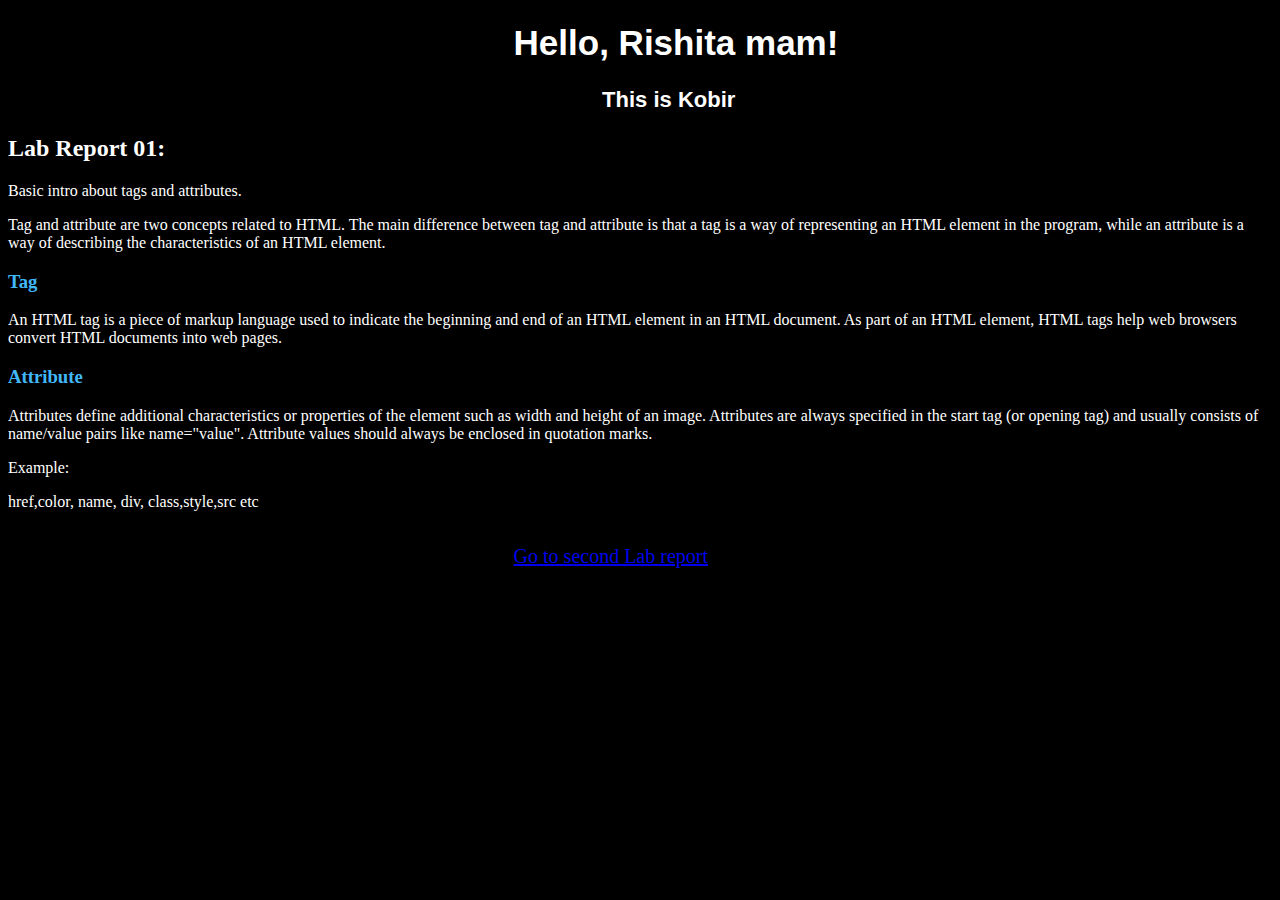
<file: WEB Engineering/Index.html>
<!DOCTYPE html>
<html lang="en">
<head>
    <meta charset="UTF-8">
    <meta http-equiv="X-UA-Compatible" content="IE=edge">
    <meta name="viewport" content="width=device-width, initial-scale=1.0">
    <title>Web Engineering</title>
</head>
<body style ="color:white" bgcolor="black">
    <h1 style="padding-left:40%; font-size: 35px; font-family: Arial, Helvetica, sans-serif;">Hello, Rishita mam!</h1>
    <h3 style="padding-left:47%; font-size: 22px; font-family: Arial, Helvetica, sans-serif;">This is Kobir</h3>
        <h2>
            Lab Report 01:</h2>
        Basic intro about tags and attributes.

        <p>Tag and attribute are two concepts related to HTML. The main difference between tag and attribute is that a tag is a way of representing an HTML element in the program, while an attribute is a way of describing the characteristics of an HTML element.</p>
        
        <h3 style = "color:rgb(65, 184, 248)">Tag</h3>

        <p>An HTML tag is a piece of markup language used to indicate the beginning and end of an HTML element in an HTML document. As part of an HTML element, HTML tags help web browsers convert HTML documents into web pages.</p>
        
        <h3 style = "color:rgb(65, 184, 248)">Attribute</h3>
        <p>Attributes define additional characteristics or properties of the element such as width and height of an image. Attributes are always specified in the start tag (or opening tag) and usually consists of name/value pairs like name="value". Attribute values should always be enclosed in quotation marks.</p>
        <p>
            Example:
        </p>
        <p>
            href,color, name, div, class,style,src etc
        </p>
        <br>
        <a href="Web-Engineering Lab 02.html" style="padding-left:40%; padding-bottom:10%; font-size: 20px;" >Go to second Lab report</a>
<br>
</body>
</html>
</file>
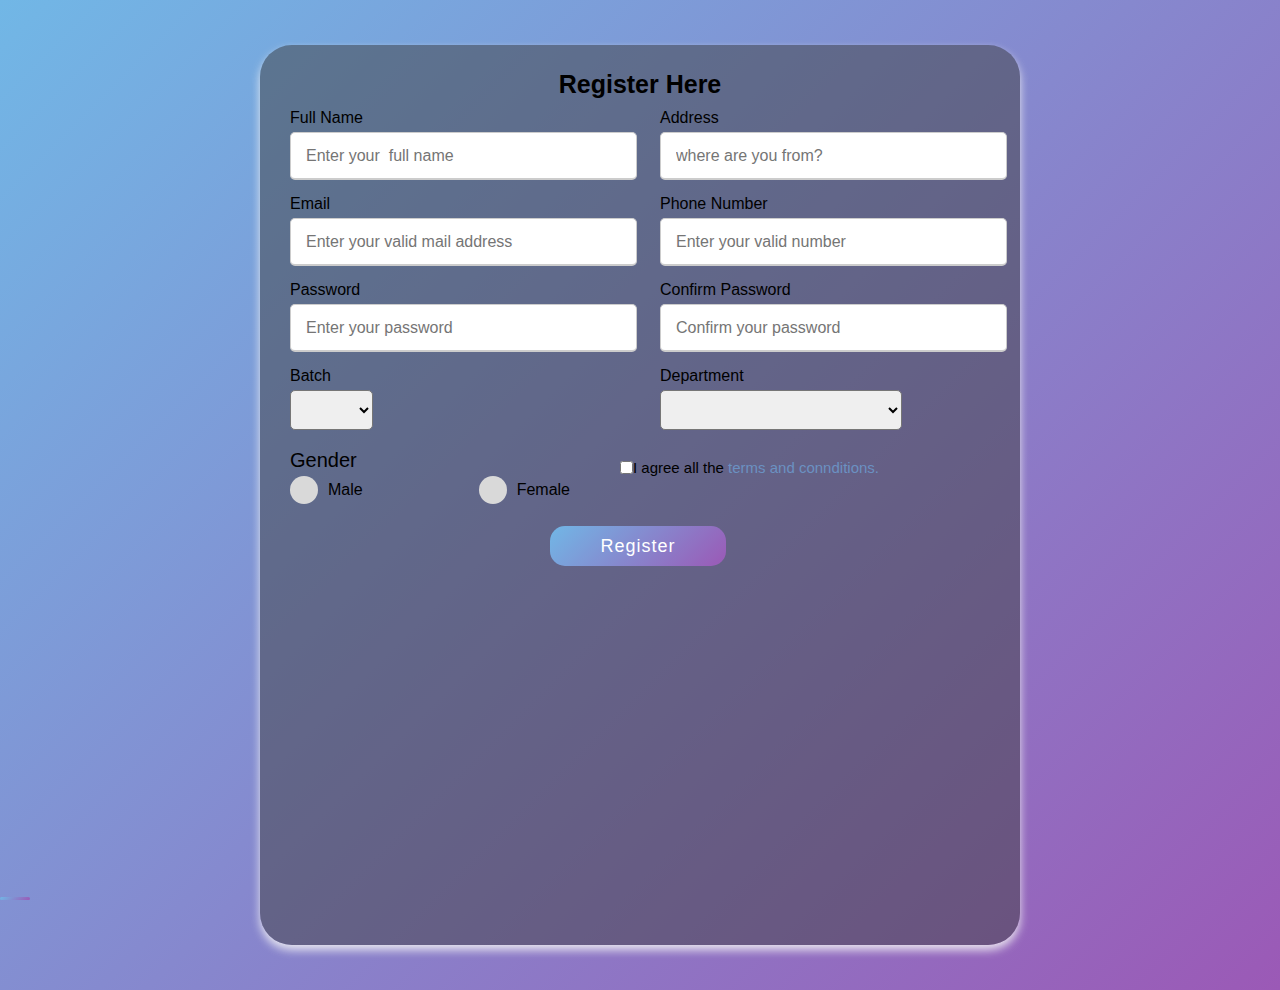
<file: WEB Engineering/Registration form.html>
<!DOCTYPE html>

<html lang="en" dir="ltr">
  <head>
    <meta charset="UTF-8">
    <title>Registration Form SoS</title>
    <link rel="stylesheet" href="Registration_form_style.css">
        <!--CODE BY KOBIR-->
     <meta name="viewport" content="width=device-width, initial-scale=1.0">
   </head>
<body>
  <div class="container">
    <div class="title">Register Here</div>
    <div class="content">
      <form action="reg.php" method="post">
        <div class="user-details">
          <div class="input-box">
            <span class="details">Full Name</span>
            <input type="text" name="name" maxlength="32" placeholder="Enter your  full name" required>
          </div>
          <div class="input-box">
            <span class="details">Address</span>
            <input type="text" name="address" size="20" placeholder="where are you from?" required>
          </div>
          <div class="input-box">
            <span class="details">Email</span>
            <input type="email" name="email" placeholder="Enter your valid mail address" required>
          </div>
          <div class="input-box">
            <span class="details">Phone Number</span>
            <input type="number" name="phone" placeholder="Enter your valid number" required>
          </div>
          <div class="input-box">
            <span class="details">Password</span>
            <input type="password"name="pass" placeholder="Enter your password" required>
          </div>
          <div class="input-box">
            <span class="details">Confirm Password</span>
            <input type="password"name="con_pass" placeholder="Confirm your password" required>
          </div>
          <div class="input-box">
            <span class="details">Batch</span>
            <select id="batch" name="batch" required>
            <option value=""></option>
            <option value="2nd">2nd Batch</option>
            <option value="3rd">3rd Batch</option>
            <option value="4th">4th Batch</option>
            <option value="5th">5th Batch</option>
            <option value="6th">6th Batch</option>
            </select>
          </div>
          <div class="input-box">
            <span class="details" name="department">Department</span>
            <select id="department" required>
            <option value=""></option>
            <option value="CSE"> Computer Science and Engineering </option>
            <option value="MGT"> Management </option>
            <option value="THM"> Tourism and Hospitality Management </option>
            <option value="FES"> Forestry and Environmental Science </option>
            </select>
          </div>
        </div>
        <div class="gender-details">
          <input type="radio" name="gender" id="dot-1">
          <input type="radio" name="gender" id="dot-2">
          <span class="gender-title">Gender</span>
          <div class="category">
            <label for="dot-1">
            <span class="dot one"></span>
            <span class="gender">Male</span>
          </label>
          <label for="dot-2">
            <span class="dot two"></span>
            <span class="gender">Female</span>
          </label>
          </div>
        </div>
        <div class="checkbox">
        <input type="checkbox" name="checkbox" value="agree" required><p> I agree all the <a href="#">terms and connditions.</a></p>
        </div>
        <div class="button">
          <input type="submit" value="Register">
        </div>
      </form>
    </div>
  </div>
</body>
</html>
</file>
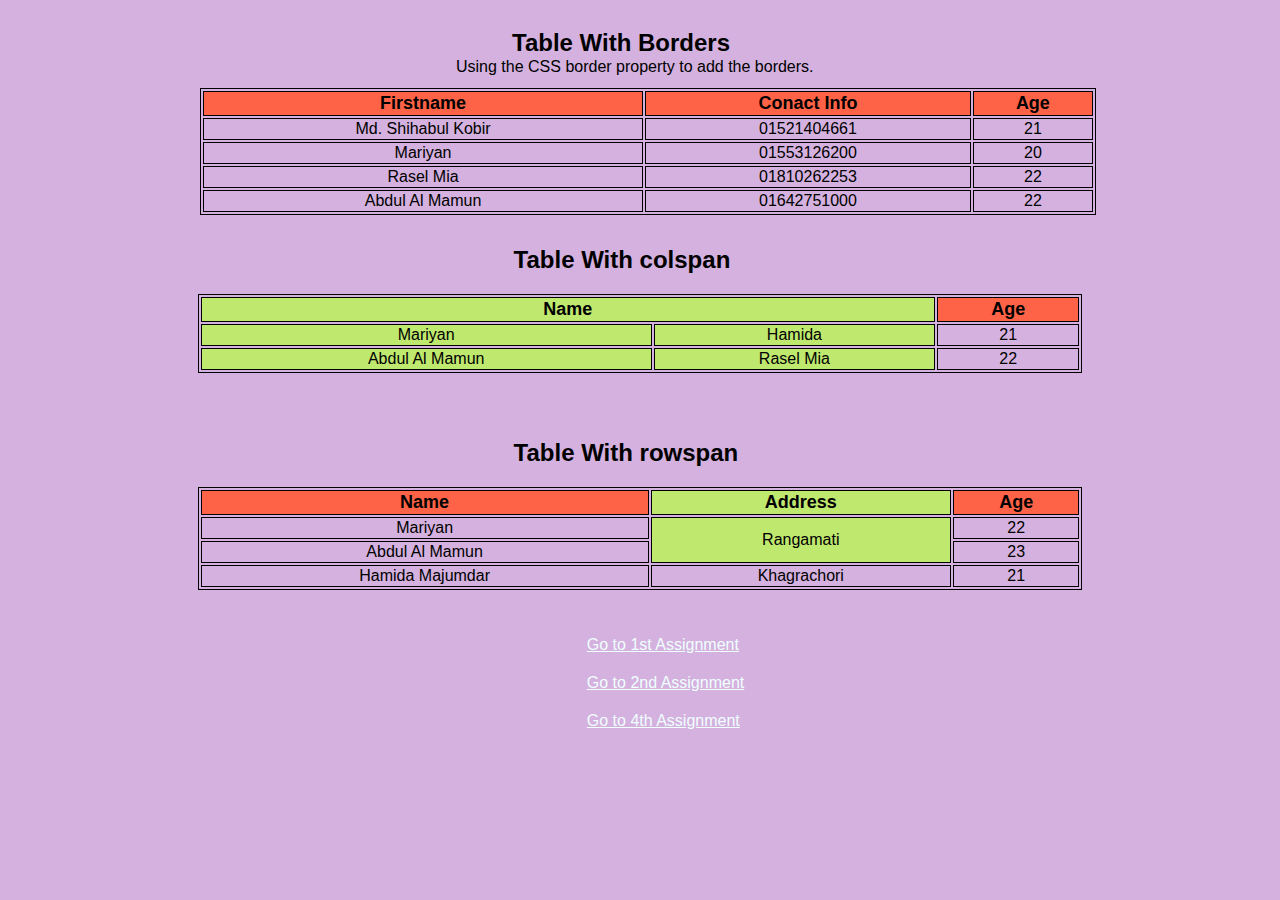
<file: WEB Engineering/Table.html>
<!DOCTYPE html>
<html>
<head>
<style>
table, th, td {
  border: 1px solid black;

}
th{
    background-color: tomato;
    font-size: 18px;
}
th,td{
    text-align: center;
}
a{
    border-radius: 10px;
    display: flex;
}
</style>
</head>
<body style = "background-color: rgb(212, 177, 222); font-family: Arial, Helvetica, sans-serif;">

<h2 style="position:absolute ; top: 1%; left:40%; right:10%; bottom:10%;">Table With Borders</h2>

<p style="position:absolute; margin-left: 35%; margin-top: 50px; align-items: center;">Using the CSS border property to add the borders.</p>

<table style="width:70%; position:absolute; margin-top: 80px; margin-left: 15%;">
  <tr>
    <th>Firstname</th>
    <th>Conact Info</th> 
    <th>Age</th>
  </tr>
  <tr>
    <td>Md. Shihabul Kobir</td>
    <td>01521404661</td>
    <td>21</td>
  </tr>
  <tr>
    <td>Mariyan</td>
    <td>01553126200</td>
    <td>20</td>
  </tr>
  <tr>
    <td>Rasel Mia</td>
    <td>01810262253</td>
    <td>22</td>
  </tr>
  <tr>
    <td>Abdul Al Mamun</td>
    <td>01642751000</td>
    <td>22</td>
  </tr>
</table>
<br>
<br>
<h2 style="position:relative ; margin-top: 16%; left:40%; right:10%; bottom:5%;">Table With colspan</h2>
<table style="width:70%; position:relative; margin-left: 15%;">
    <tr>
      <th colspan="2" style="background-color:rgb(191,232,110) ;">Name</th>
      <th>Age</th>
    </tr>
    <tr>
      <td style="background-color:rgb(191, 232, 110);">Mariyan</td>
      <td style="background-color:rgb(191, 232, 110);">Hamida</td>
      <td>21</td>
    </tr>
    <tr>
      <td style="background-color:rgb(191, 232, 110);">Abdul Al Mamun</td>
      <td style="background-color:rgb(191, 232, 110);">Rasel Mia</td>
      <td>22</td>
    </tr>
  </table>
  <br>
<br>
<h2 style="position:relative ; margin-top:30px; left:40%; right:10%; bottom:5%;">Table With rowspan</h2>
<table style="width:70%; position:relative; margin-top: 10px; margin-left: 15%;">
    <tr>
      <th >Name</th>
     <th style="background-color:rgb(191,232,110) ;">Address</th>
     <th>Age</th>
    </tr>
    <tr>
      <td>Mariyan</td>
      <td rowspan="2" style="background-color:rgb(191, 232, 110);">Rangamati</td>
      <td>22</td>
    </tr>
    <tr>
      <td>Abdul Al Mamun</td>
      <td>23</td>
    </tr>
    <tr>
        <td>Hamida Majumdar</td>
        <td>Khagrachori</td>
        <td>21</td>
      </tr>
  </table> 
  <br>
  <br>
  <a href="Index.html" style="color:azure; padding:10px ; margin-left: 45%; "> Go to 1st Assignment</a>
  <a href="Web-Engineering Lab 02.html" style="color:azure; padding:10px ; margin-left:45%;"> Go to 2nd Assignment</a>
  <a href="Registration form.html" style="color:azure; padding: 10px; margin-left:45%;"> Go to 4th Assignment</a>
  <br>

</body>
</html>
</file>
<file: WEB Engineering/Registration_form_style.css>
*{
  margin: 0;
  padding: 0;
  font-family: 'Poppins',sans-serif;
}
body{
  background: linear-gradient(135deg, #71b7e6, #9b59b6);
  height: 100vh;
  display: flex;
  align-content: center;
  justify-content: center;
  padding: 45px;
}
.container{
  max-width: 700px;
  width: 100%;
  background-color: rgba(64, 64, 66, 0.5);
  padding: 25px 30px;
  border-radius: 2rem;
  box-shadow: 0 5px 10px rgba(244, 244, 245, 0.883);
}
.container .title{
  text-align: center;
  font-size: 25px;
  font-weight: 700;
}
.container .title::before{
  content: "";
  position: absolute;
  left: 0;
  bottom: 0;
  height: 3px;
  width: 30px;
  border-radius: 5px;
  background: linear-gradient(135deg, #71b7e6, #9b59b6);
}
.content form .user-details{
  display: flex;
  flex-wrap: wrap;
  justify-content: space-between;
  margin: 10px 0 4px 0;
}
form .user-details .input-box{
  margin-bottom: 15px;
  width: calc(100% / 2 - 20px);
}
form .input-box span.details{
  display: block;
  font-weight: 500;
  margin-bottom: 5px;
}
.user-details .input-box input{
  height: 45px;
  width: 100%;
  outline: none;
  font-size: 16px;
  border-radius: 5px;
  padding-left: 15px;
  border: 1px solid #ccc;
  border-bottom-width: 2px;
  transition: all 0.3s ease;
}
.user-details .input-box input:focus,
.user-details .input-box input:valid{
  border-color: #9b59b6;
}
select {
    height:40px;
    border-radius: 5px;
}
select .batch{
    border-radius: 5px;
}
select .department{
    width: 90%;
    border-radius: 5px;
}
form .gender-details{
  height: 10px;
}
 form .gender-details .gender-title{
  font-size: 20px;
  font-weight: 500;

 }
 form .category{
   display: flex;
   width: 40%;
   margin: 4px 0 ;
   justify-content: space-between;
 }
 form .category label{
   display: flex;
   align-items: center;
   cursor: pointer;
 }
 form .category label .dot{
  height: 18px;
  width: 18px;
  border-radius: 50%;
  margin-right: 10px;
  background: #d9d9d9;
  border: 5px solid transparent;
  transition: all 0.3s ease;
}
 #dot-1:checked ~ .category label .one,
 #dot-2:checked ~ .category label .two{
   background: #9b59b6;
   border-color: #d9d9d9;
 }
 form input[type="radio"]{
   display: none;
 }
 form .checkbox{
   display:flex;
   padding-left: 330px;
   margin-top: 0px;
   font-size: 15px;
 }
 form .checkbox a{
   color: rgb(107, 145, 194);
   text-decoration: none;
 }
 form .button{
    padding-left: 260px;
    height: 40px;
    margin: 50px 0
 }
 form .button input{
   height: 100%;
   width: 40%;
   border-radius: 15px;
   border: none;
   color: #fff;
   font-size: 18px;
   font-weight: 500;
   letter-spacing: 1px;
   cursor: pointer;
   transition: all 0.3s ease;
   background: linear-gradient(135deg, #71b7e6, #9b59b6);
 }
 form .button input:hover{
  /* transform: scale(0.99); */
  background: linear-gradient(-135deg, #71b7e6, #9b59b6);
  }
 @media(max-width: 584px){
 .container{
  max-width: 100%;
}
form .user-details .input-box{
    margin-bottom: 15px;
    width: 100%;
  }
  form .category{
    width: 100%;
  }
  .content form .user-details{
    max-height: 300px;
    overflow-y: scroll;
  }
  .user-details::-webkit-scrollbar{
    width: 5px;
  }
  }
  @media(max-width: 459px){
  .container .content .category{
    flex-direction: column;
  }
}
</file>
